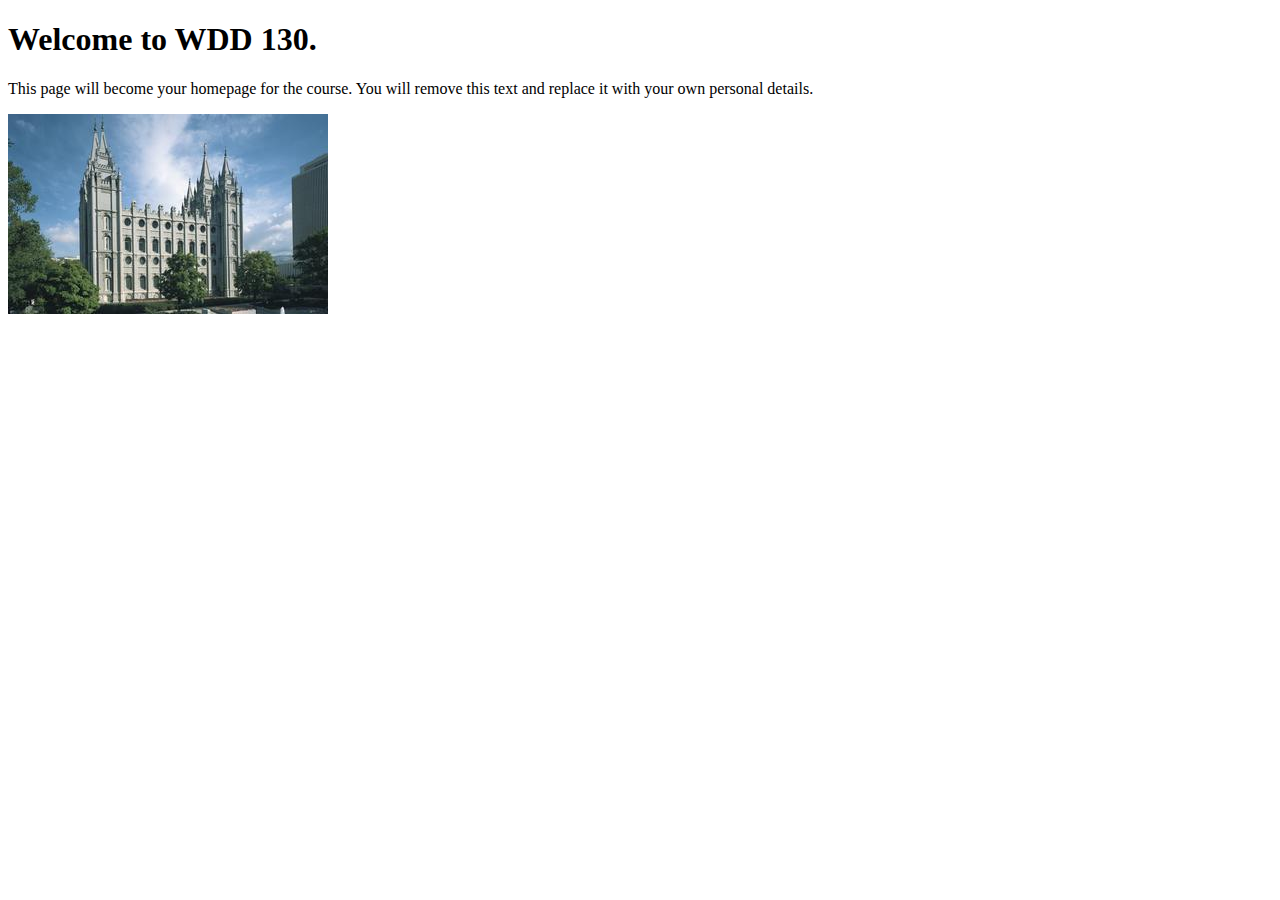
<file: index.html>
<!DOCTYPE html>
<html lang="en">
<head>
    <meta charset="UTF-8">
    <meta name="viewport" content="width=device-width, initial-scale=1.0">
    <title>WDD 130 | Personal Homepage</title>
</head>
<body>
    <h1>Welcome to WDD 130.</h1>
    <p>This page will become your homepage for the course. You will remove this text and replace it with your own personal details.</p>

    <img src="images/salt-lake-temple.jpg" alt="The Salt Lake Temple.">
</body>
</html>
</file>
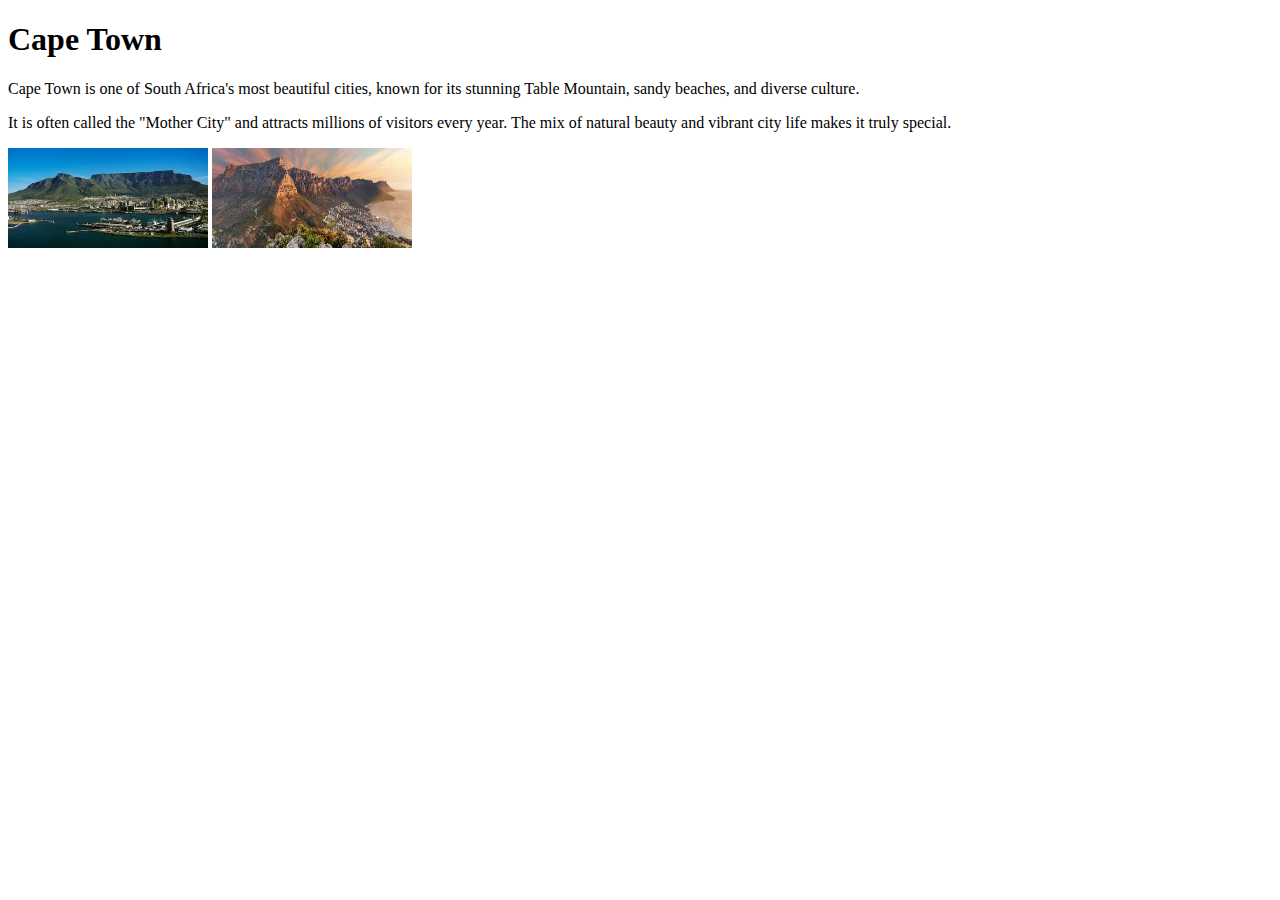
<file: week01/favorite-city.html>
<!DOCTYPE html>
<html lang="en">

<head>
  <meta charset="UTF-8">
  <meta name="viewport" content="width=device-width, initial-scale=1.0">
  <title>My Favorite City - Cape Town</title>
</head>

<body>
  <h1>Cape Town</h1>
  <p>Cape Town is one of South Africa's most beautiful cities, known for its stunning Table Mountain, sandy beaches, and
    diverse culture.</p>
  <p>It is often called the "Mother City" and attracts millions of visitors every year. The mix of natural beauty and
    vibrant city life makes it truly special.</p>
  <img src="images/download.jpg.jpg" alt="Table Mountain in Cape Town" width="200" height="100">
  <img src="images/jozzi.jpg.jpg" alt="beautiful land scape" width="200" height="100">

</body>

</html>
</file>
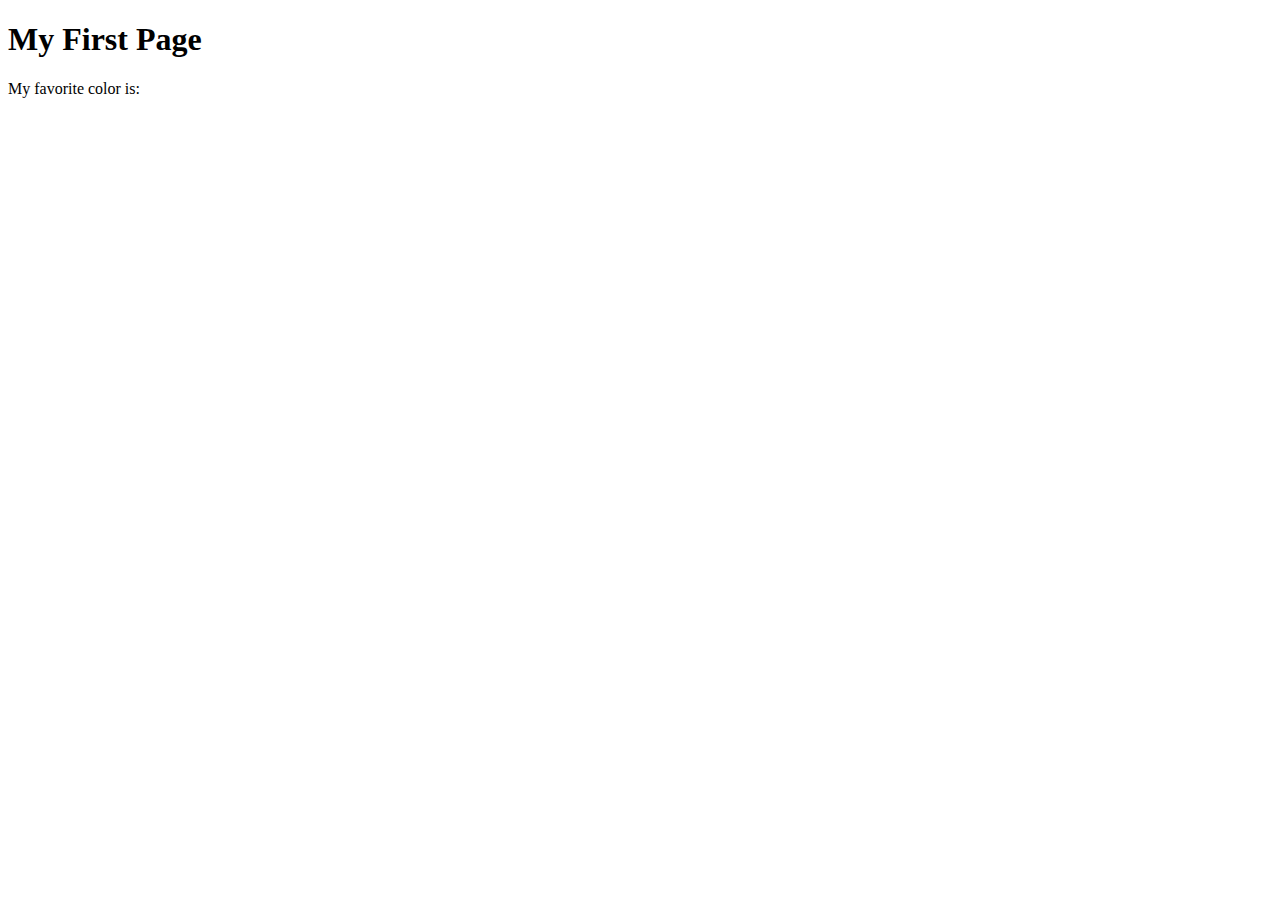
<file: week01/first-page.html>
<!DOCTYPE html>
<html lang="en">
<head>
    <meta charset="UTF-8">
    <meta name="viewport" content="width=device-width, initial-scale=1.0">
    <title>My First Page</title>
</head>
<body>
    <h1>My First Page</h1>
    <p>My favorite color is: </p>
</body>
</html>
</file>
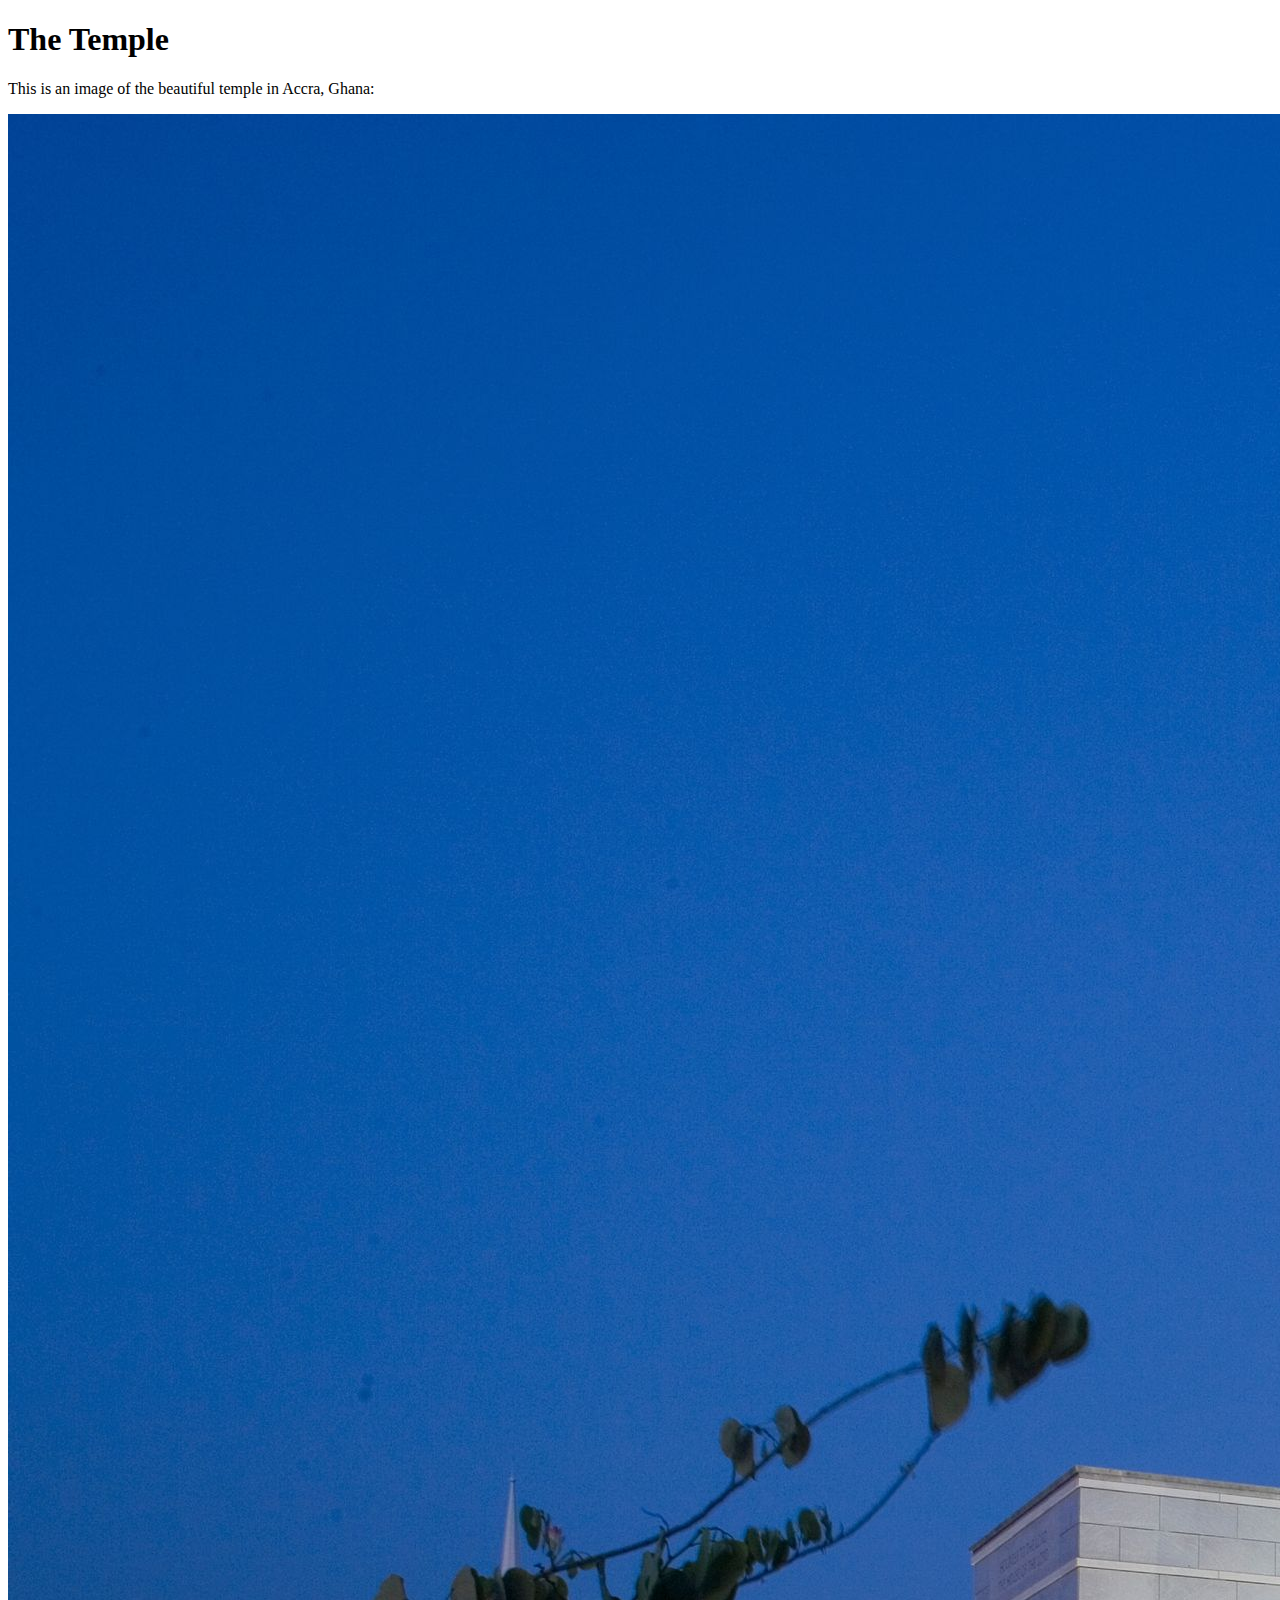
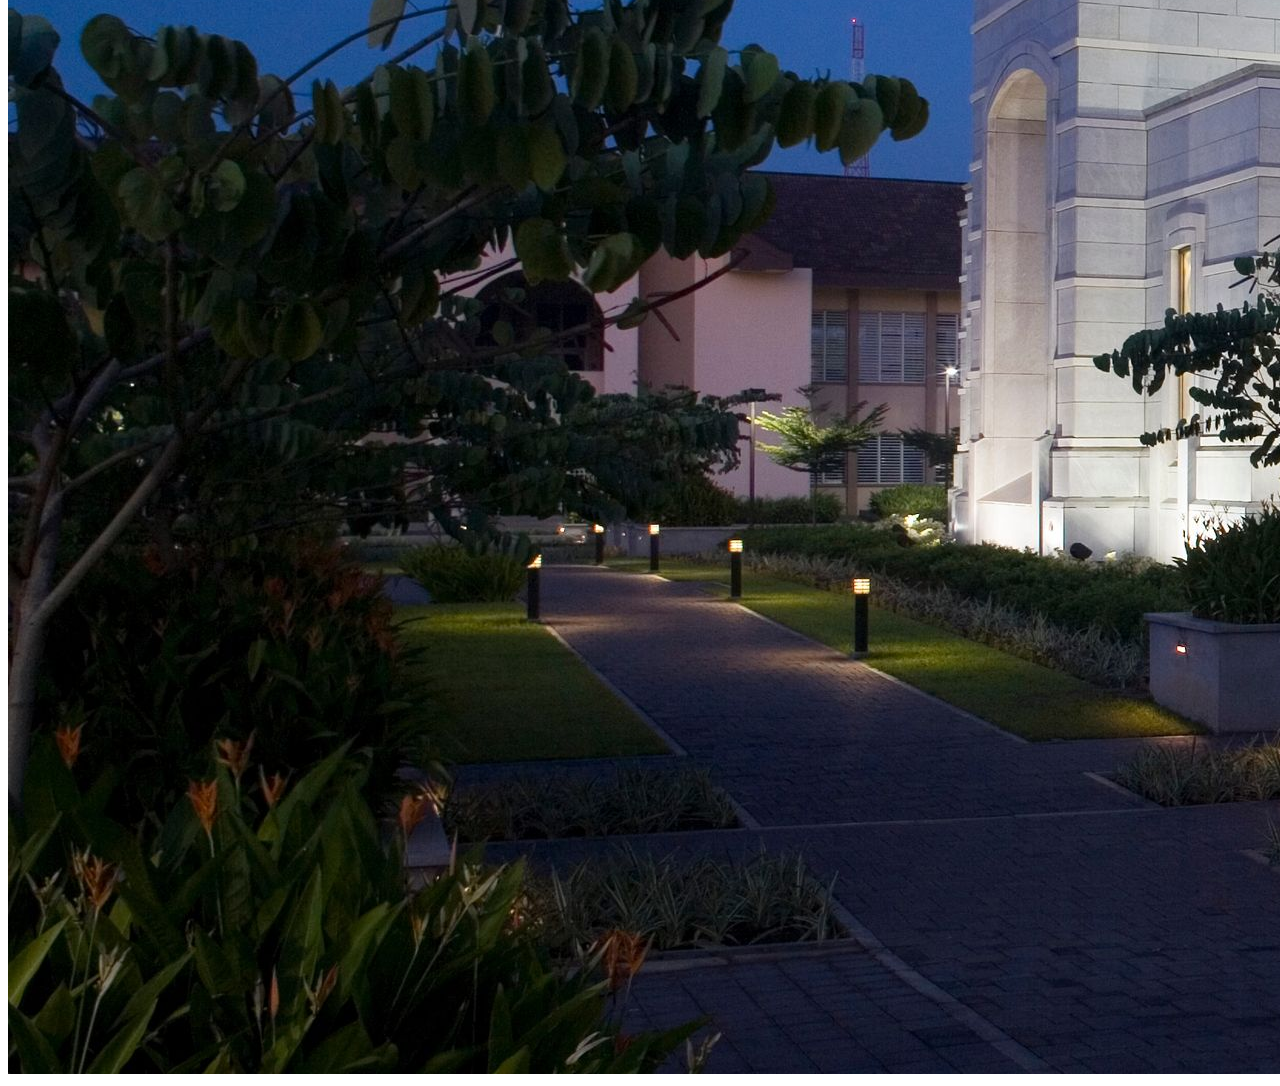
<file: week01/images.html>
<!DOCTYPE html>
<html lang="en">
<head>
    <meta charset="UTF-8">
    <meta name="viewport" content="width=device-width, initial-scale=1.0">
    <title>Temple Image</title>
</head>
<body>
    <h1>The Temple</h1>
    <p>This is an image of the beautiful temple in Accra, Ghana:</p>
    <img src="images/temple-large.jpeg" alt="The Accra Ghana Temple">
    
</body>
</html>
</file>
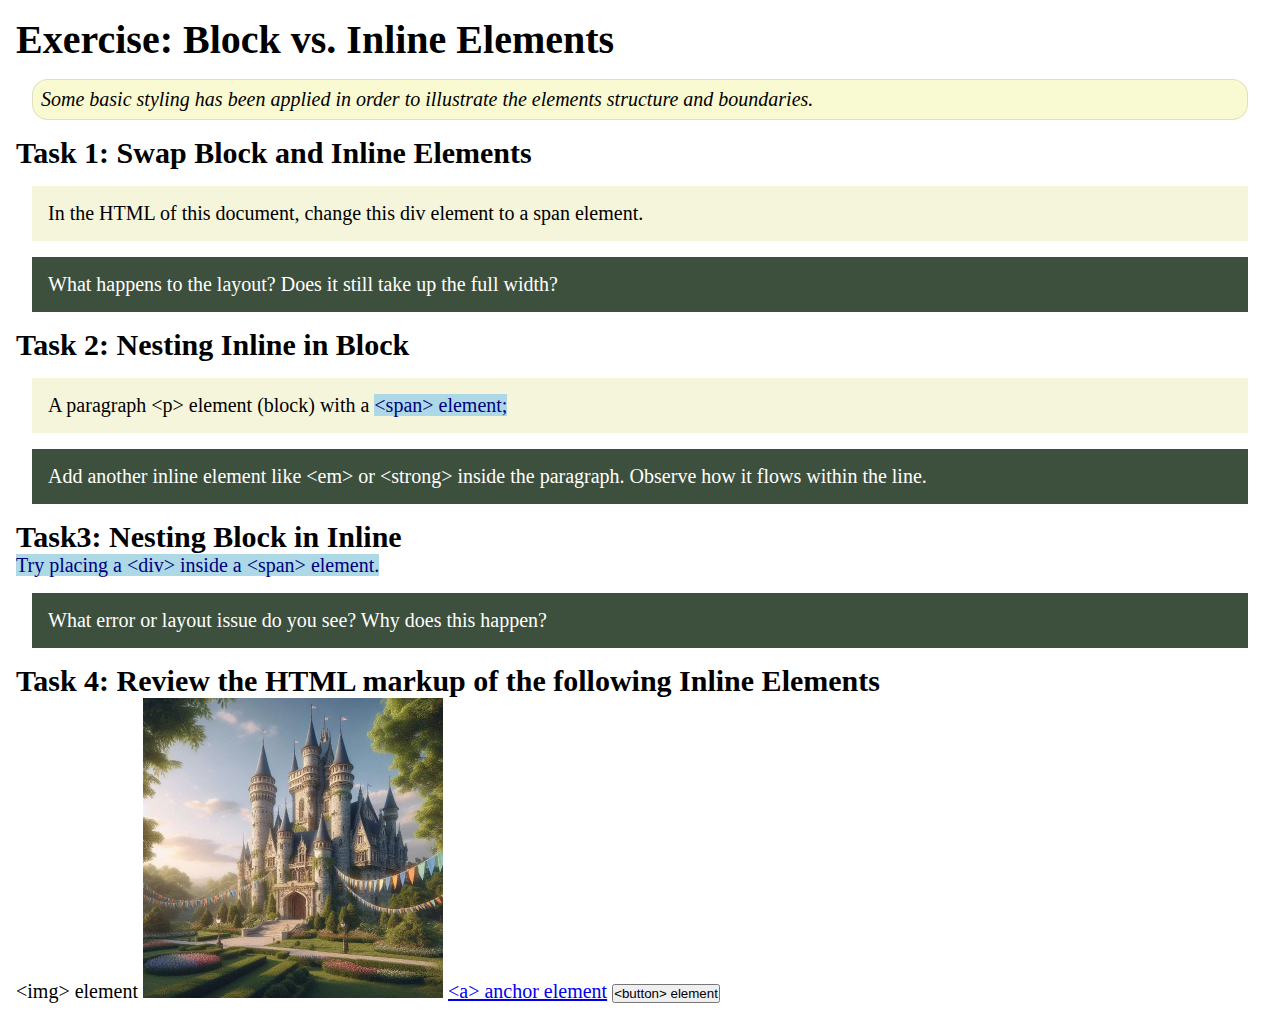
<file: week02/block-vs-inline.html>
<!DOCTYPE html>
<html lang="en">

<head>
    <meta charset="UTF-8">
    <meta name="viewport" content="width=device-width, initial-scale=1.0">
    <title>Exercise: Block vs. Inline Elements</title>
    <link rel="stylesheet" href="styles/block-vs-inline.css">
</head>

<body>
    <main>
        <h1>Exercise: Block vs. Inline Elements</h1>
        <p class="note">Some basic styling has been applied in order to illustrate the elements structure and
            boundaries.</p>

        <h2>Task 1: Swap Block and Inline Elements</h2>
        <div>In the HTML of this document, change this div element to a span element.</div>

        <p class="question">What happens to the layout? Does it still take up the full width?</p>

        <h2>Task 2: Nesting Inline in Block</h2>
        <p>A paragraph &lt;p&gt; element (block) with a <span>&lt;span&gt; element;</span></p>
        <p class="question">Add another inline element like &lt;em&gt; or &lt;strong&gt; inside the paragraph. Observe
            how it flows within the line.</p>

        <h2>Task3: Nesting Block in Inline</h2>
        <span>Try placing a &lt;div&gt; inside a &lt;span&gt; element.</span>
            <p class="question">What error or layout issue do you see? Why does this happen?</p>


            <h2>Task 4: Review the HTML markup of the following Inline Elements</h2>
        &lt;img&gt; element
        <img src="images/castle.webp" alt="placeholder image (images are inline)" width="300" height="300">
        <a href="https://churchofjesuschrist.org">&lt;a&gt; anchor element</a>
        <button type="button">&lt;button&gt; element</button>
    </main>
</body>

</html>
</file>
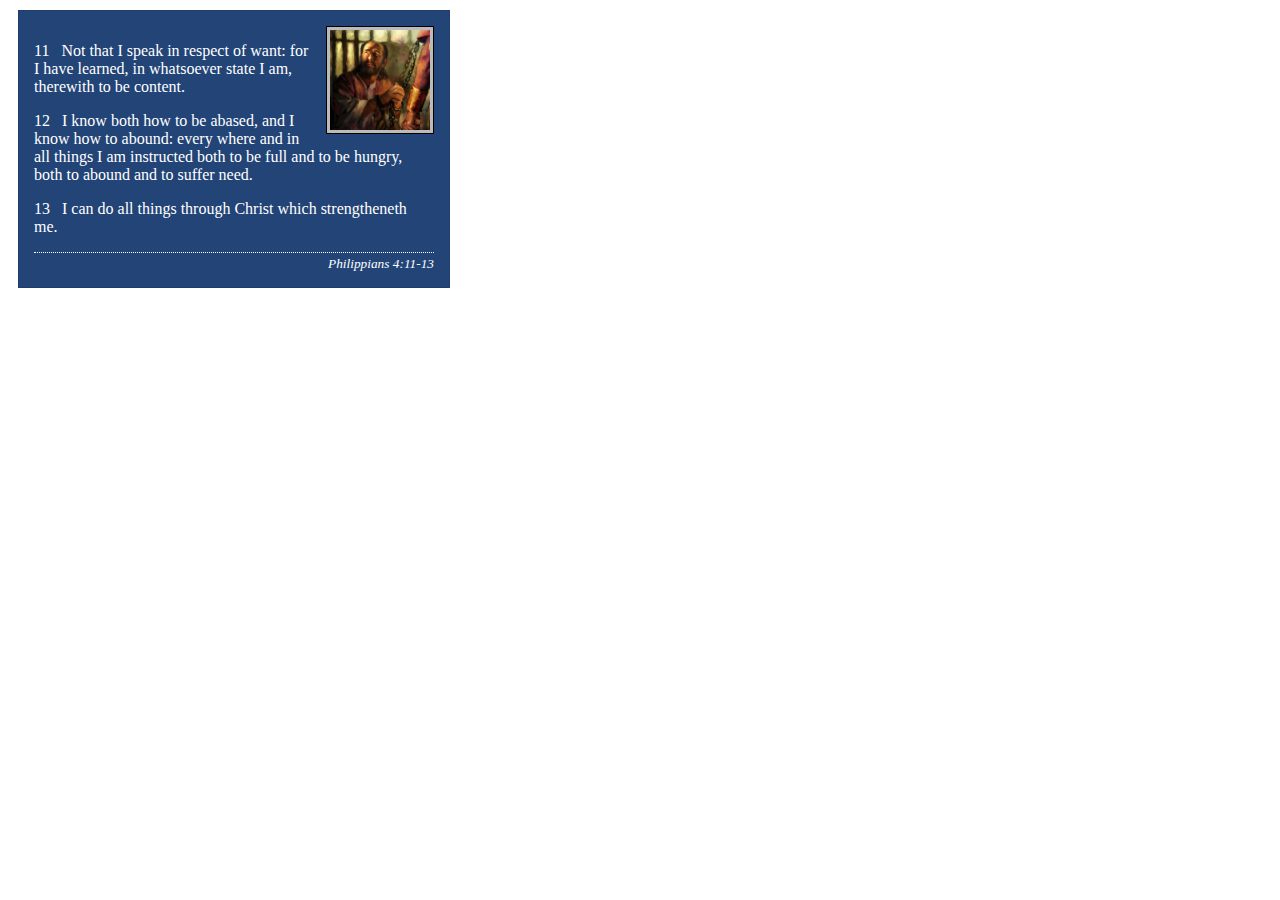
<file: week02/box-model-solution.html>
<!DOCTYPE html>
<html lang="en">
<head>
    <meta charset="UTF-8">
    <meta name="viewport" content="width=device-width, initial-scale=1.0">
    <title>Box Model Activity</title>
    <link rel="stylesheet" href="styles/box-model-solution.css">
</head>
<body>
    <main>
        <div class="callout">
            <img src="images/apostle-paul-imprisoned.webp" alt="Paul the Apostle - Imprisoned in Rome" width="200" height="200">
            <blockquote>
                <p>11 &nbsp; Not that I speak in respect of want: for I have learned, in whatsoever state I am, therewith to be content.</p>
                <p>12 &nbsp; I know both how to be abased, and I know how to abound: every where and in all things I am instructed both to be full and to be hungry, both to abound and to suffer need.</p>
                <p>13 &nbsp; I can do all things through Christ which strengtheneth me.</p>
            </blockquote>
            <cite>Philippians 4:11-13</cite>
        </div>
    </main>
</body>
</html>
</file>
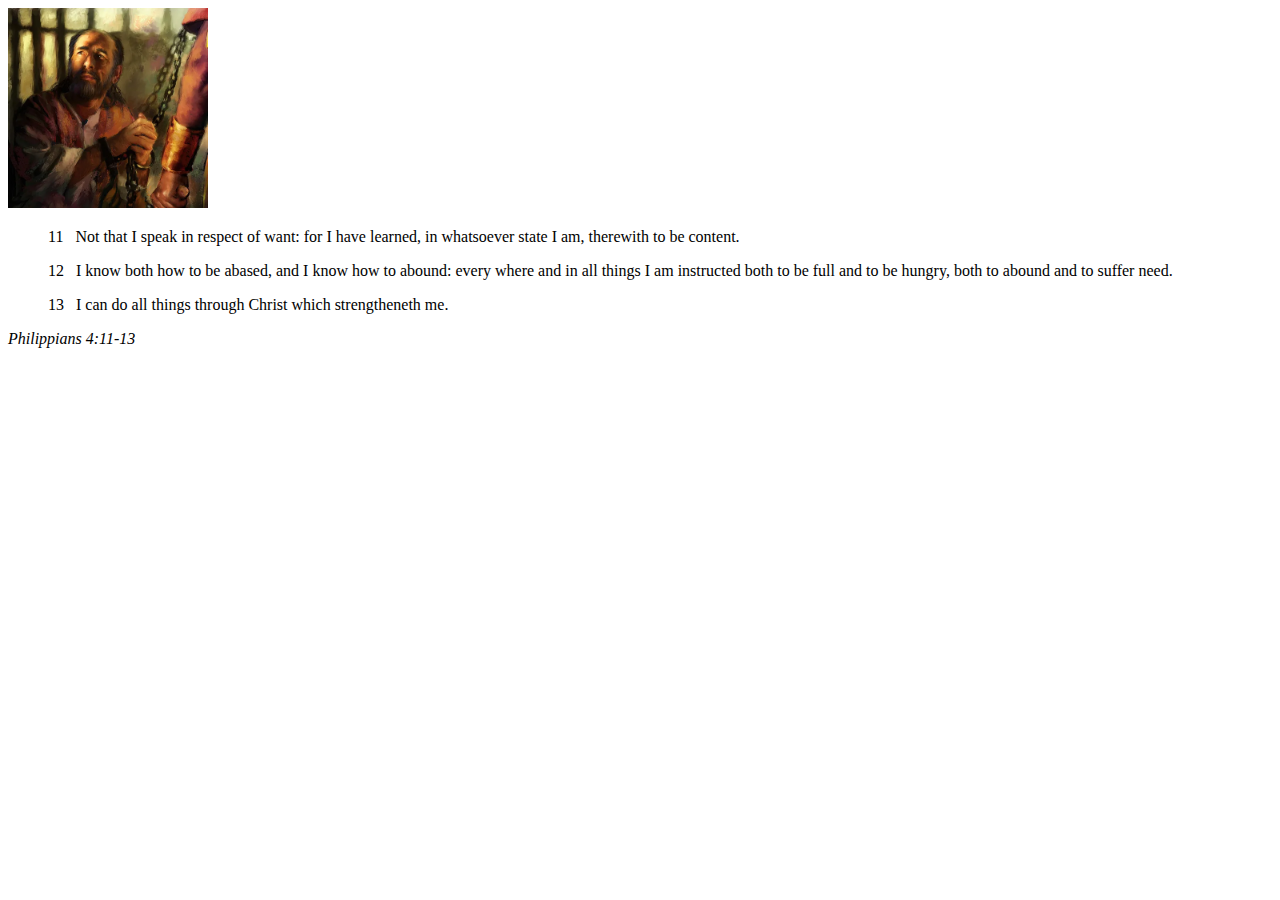
<file: week02/box-model.html>
<!DOCTYPE html>
<html lang="en">
<head>
    <meta charset="UTF-8">
    <meta name="viewport" content="width=device-width, initial-scale=1.0">
    <title>Box Model Activity</title>
</head>
<body>
    <main>
        <div class="callout">
            <img src="images/apostle-paul-imprisoned.webp" alt="Paul the Apostle - Imprisoned in Rome" width="200" height="200">
            <blockquote>
                <p>11 &nbsp; Not that I speak in respect of want: for I have learned, in whatsoever state I am, therewith to be content.</p>
                <p>12 &nbsp; I know both how to be abased, and I know how to abound: every where and in all things I am instructed both to be full and to be hungry, both to abound and to suffer need.</p>
                <p>13 &nbsp; I can do all things through Christ which strengtheneth me.</p>
            </blockquote>
            <cite>Philippians 4:11-13</cite>
        </div>
    </main>
</body>
</html>
</file>
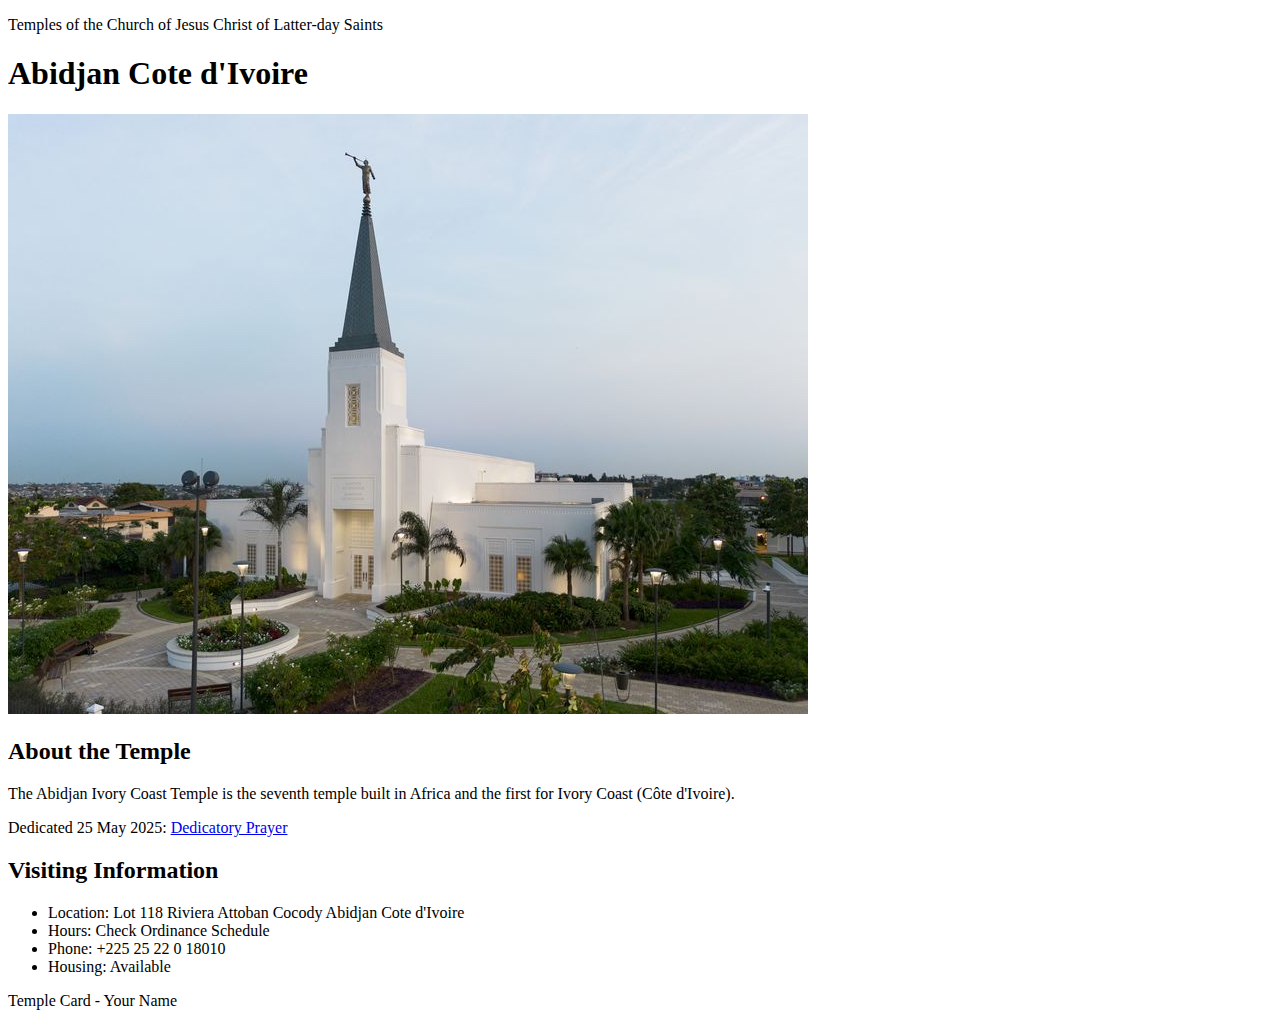
<file: week02/temple.html>
<!DOCTYPE html>
<html lang="en">

<head>
    <meta charset="UTF-8">
    <meta name="viewport" content="width=device-width, initial-scale=1.0">
    <title>Temple Card - Abidjan Cote d'Ivoire</title>
</head>

<body>
    <header>
        <p>Temples of the Church of Jesus Christ of Latter-day Saints</p>
    </header>
    <main>
        <h1>Abidjan Cote d'Ivoire</h1>
        <picture>
            <img src="images/abidjan-ivory-coast.jpeg" alt="Abidjan Cote d'Ivoire Temple">
        </picture>
        <section>
            <h2>About the Temple</h2>
            <p>The Abidjan Ivory Coast Temple is the seventh temple built in Africa and the first for Ivory Coast (Côte
                d'Ivoire).</p>
            <p>Dedicated 25 May 2025: <a
                    href="https://www.churchofjesuschrist.org/temples/dedicatory-prayer/abidjan-ivory-coast-temple/2025-05-25?lang=eng"
                    target="_blank" rel="noopener noreferrer">Dedicatory Prayer</a></p>
        </section>
        <section>
            <h2>Visiting Information</h2>
            <ul>
                <li>Location: Lot 118 Riviera Attoban Cocody Abidjan Cote d'Ivoire</li>
                <li>Hours: Check Ordinance Schedule</li>
                <li>Phone: +225 25 22 0 18010</li>
                <li>Housing: Available</li>
            </ul>
        </section>
    </main>
    <footer>
        <p>Temple Card - Your Name</p>
    </footer>
</body>

</html>
</file>
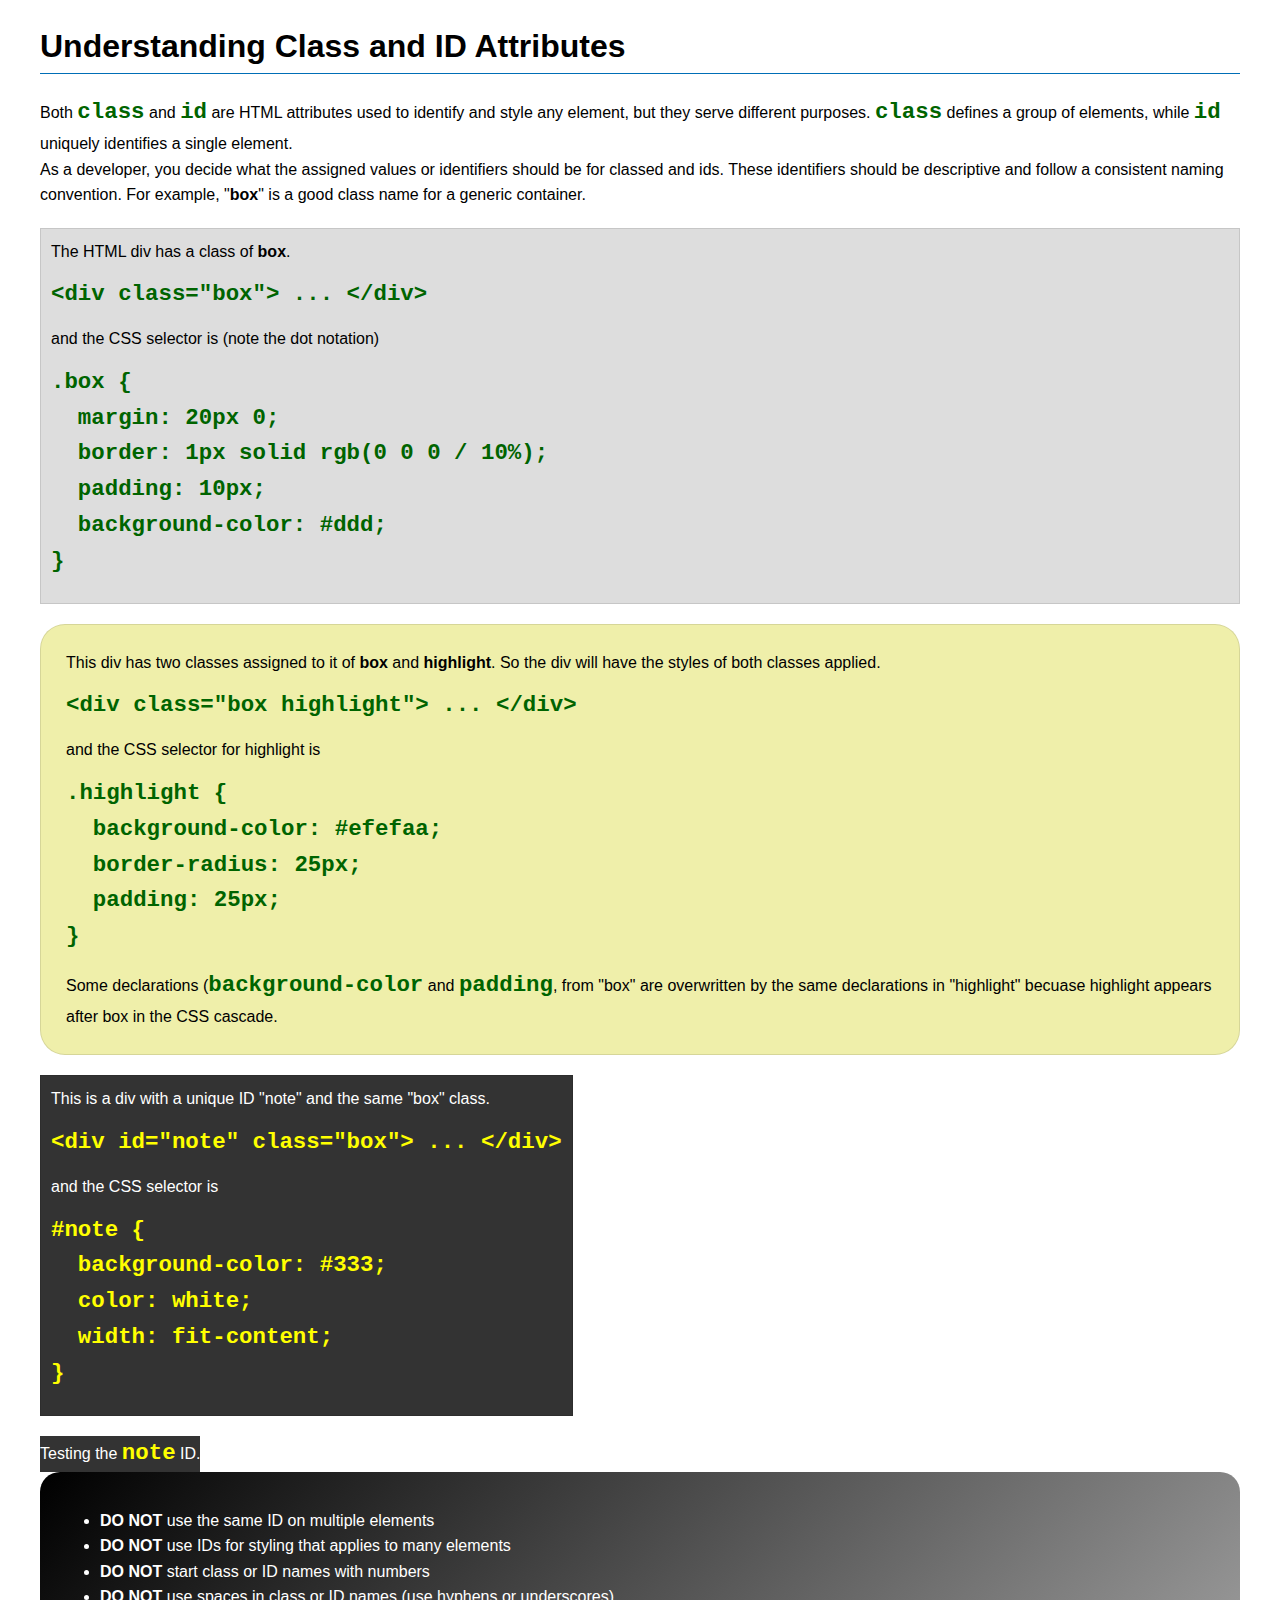
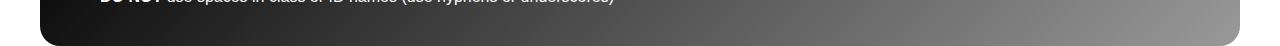
<file: week03/class-and-id.html>
<!DOCTYPE html>
<html lang="en">

<head>
    <meta charset="UTF-8">
    <meta name="viewport" content="width=device-width, initial-scale=1.0">
    <title>Class vs ID Attributes</title>
    <link rel="stylesheet" href="styles/class-and-id.css">
</head>

<body>
    <h1>Understanding Class and ID Attributes</h1>
    <p>Both <code>class</code> and <code>id</code> are HTML attributes used to identify and style any element, but they
        serve different purposes. <code>class</code> defines a group of elements, while <code>id</code> uniquely
        identifies a single element.</p>
    <p>As a developer, you decide what the assigned values or identifiers should be for classed and ids. These
        identifiers should be
        descriptive and follow a consistent naming convention. For example, "<strong>box</strong>" is a good class name
        for a generic container.</p>
    <div class="box">
        <p>The HTML div has a class of <strong>box</strong>.</p>
        <pre><code class="html">&lt;div class="box"&gt; ... &lt;/div&gt;</code></pre>
        and the CSS selector is (note the dot notation)
        <pre><code class="css">.box {
  margin: 20px 0;
  border: 1px solid rgb(0 0 0 / 10%);
  padding: 10px;
  background-color: #ddd; 
}</code></pre>
    </div>

    <div class="box highlight">
        <p>This div has two classes assigned to it of <strong>box</strong> and <strong>highlight</strong>. So the div
            will have the styles of both classes applied.</p>
        <pre><code class="html">&lt;div class="box highlight"&gt; ... &lt;/div&gt;</code></pre>
        and the CSS selector for highlight is
        <pre><code class="css">.highlight {
  background-color: #efefaa;
  border-radius: 25px;
  padding: 25px;
}</code></pre>
<p>Some declarations (<code>background-color</code> and <code>padding</code>, from "box" are overwritten by the same declarations in "highlight" becuase highlight appears after box in the CSS cascade.</p>
    </div>

    <div id="note" class="box">
        <p>This is a div with a unique ID "note" and the same "box" class.</p>
        <pre><code class="html">&lt;div id="note" class="box"&gt; ... &lt;/div&gt;</code></pre>
        and the CSS selector is
        <pre><code class="css">#note {
  background-color: #333;
  color: white;
  width: fit-content;
}</code></pre>
    </div>

    <div id="note">
        <p>Testing the <code>note</code> ID.</p>
    </div>

    <section id="best-practice">
        <ul>
            <li><strong>DO NOT</strong> use the same ID on multiple elements</li>
            <li><strong>DO NOT</strong> use IDs for styling that applies to many elements</li>
            <li><strong>DO NOT</strong> start class or ID names with numbers</li>
            <li><strong>DO NOT</strong> use spaces in class or ID names (use hyphens or underscores)</li>
        </ul>
    </section>




</body>

</html>
</file>
<file: week02/styles/block-vs-inline.css>
* {
    margin: 0;
    padding: 0;
}

body {
    font-size: 20px;
    margin: 1rem;
}

p,
div {
    background-color: beige;
    margin: 1rem;
    padding: 1rem;
}

span {
    color: navy;
    background-color: lightblue;
}

code {
    margin: 0;
    padding: 0;
    color: green;
    font-size: 1.2rem;
}

.note {
    font-style: italic;
    background-color: lightgoldenrodyellow;
    border-radius: 1rem;
    border: 1px solid rgb(0 0 0 / 10%);
    margin: 1rem;
    padding: .5rem;
}

.question {
    background-color: #3d503d;
    color: #fff;
}
</file>
<file: week02/styles/box-model-solution.css>
.callout {
    max-width: 400px;
    margin: 10px;
    border: 1px solid rgba(0, 0, 0, .1);
    padding: 15px;
    background-color: #247;
    color: #fff;
}

.callout img {
    float: right;
    margin: 0 0 10px 15px;
    border: 1px solid #000;
    padding: 3px;
    background-color: #bbb;
    width: 100px;
    height: auto;

}

blockquote {
    margin: 0;
}

cite {
    display: block;
    border-top: 1px dotted #fff;
    padding-top: 3px;
    text-align: right;
    font-size: smaller;
}
</file>
<file: week03/styles/class-and-id.css>
body {
    font-family: Arial, sans-serif;
    line-height: 1.6;
    margin: 0;
    padding: 0 40px;
}

h1 {
    border-bottom: 1px solid rgb(0 110 182);
    padding-bottom: 0;
}



p {
    margin: 0;
}

code {
    color: darkgreen;
    font-weight: 700;
    font-size: 1.4rem;
}

/* Class examples - can be reused */

.box {
    margin: 20px 0;
    border: 1px solid rgb(0 0 0 / 10%);
    padding: 10px;
    background-color: #ddd; /* this is shorthand for #dddddd */
}

.highlight {
    background-color: #efefaa;
    border-radius: 25px;
    padding: 25px;
}

/* ID examples - should be unique */

#note {
    background-color: #333;
    color: white;
    width: fit-content;
}

#note code {
    color: yellow;
}

#best-practice {
    background: linear-gradient(135deg, #000 0%, #999 100%);
    color: white;
    border-radius: 20px;
    padding: 20px
}
</file>
